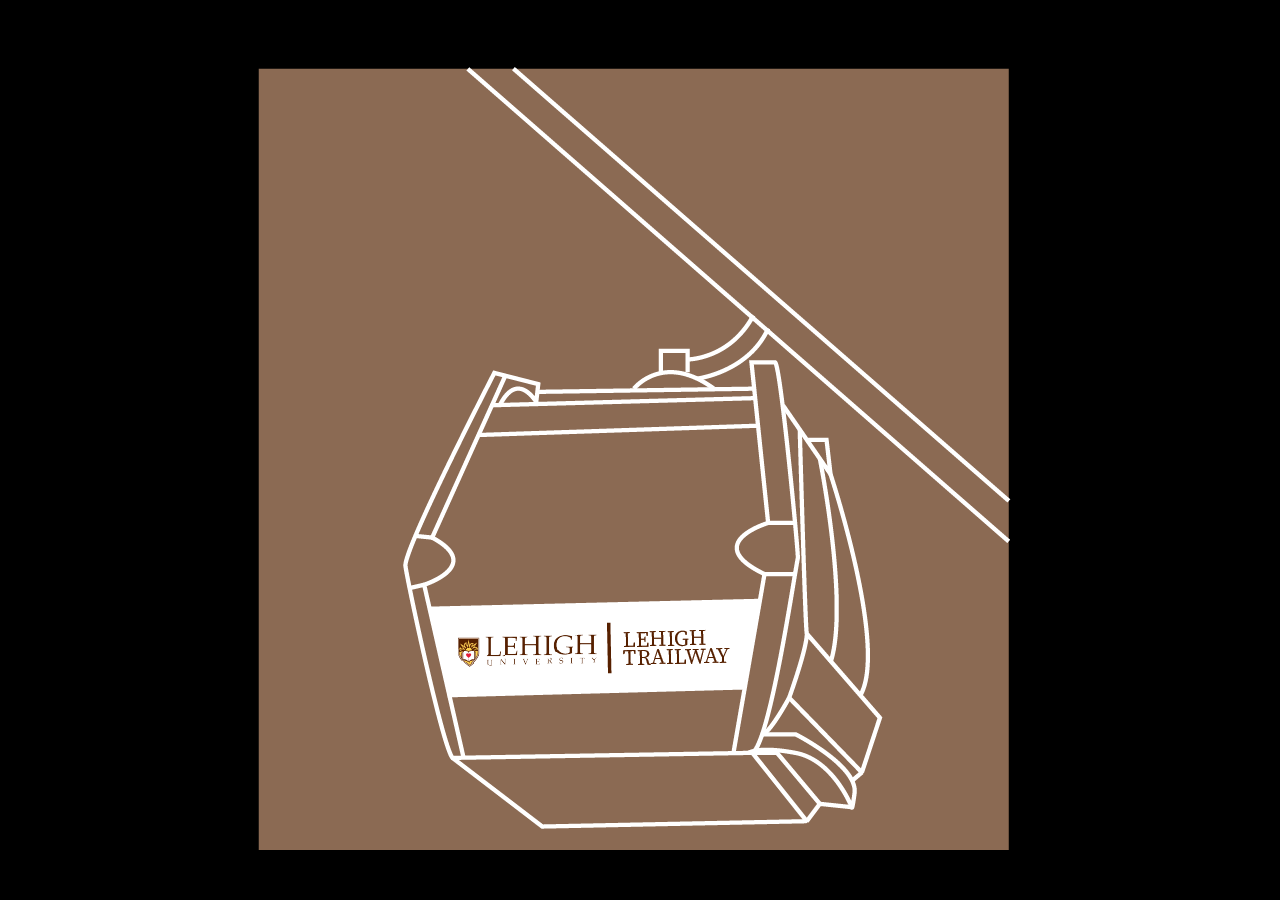
<file: test.html>
<!DOCTYPE html>
<html>

<head>
    <meta name="viewport" content="width=device-width, initial-scale=1.0">
    <meta charset="UTF-8">
    <title>How to Bake Delicious Chocolate Chip Cookies</title>
    <link href="https://fonts.googleapis.com/css2?family=Pacifico&display=swap" rel="stylesheet">
    <link rel="stylesheet" type="text/css" href="test.css">
</head>

<body>
    <div class="body_test">
        <div class="content">
            <div class="layer background">
                <img src="lehigh trailway_railing.png" />
            </div>
            <div class="layer train">
                <img src="lehigh trailway_cart.png" />
            </div>
        </div>
    </div>
    
   
</body>

</html>
</file>
<file: test.css>
body, html {
  background-color: #000000;
  height: 100%;
  margin: 0;
  display: flex;
  justify-content: center;
  align-items: center;
}

.content {
  position: relative; 
  width: 800px;
  height: 800px;
  overflow: hidden;
}

.layer {
  position: absolute;
  top: 0;
  left: 0;
  transition: transform 4s linear; /* Smooth transition for both layers */
}

.train {
  z-index: 1;
  transform: translate(0px, 0);
}

.background {
  transform: translateX(0);
}

.content:hover .train {
  transform: translate(-360px, -315px);
}

.content:hover .background {
  transform: translateX(-00px);
}
</file>
